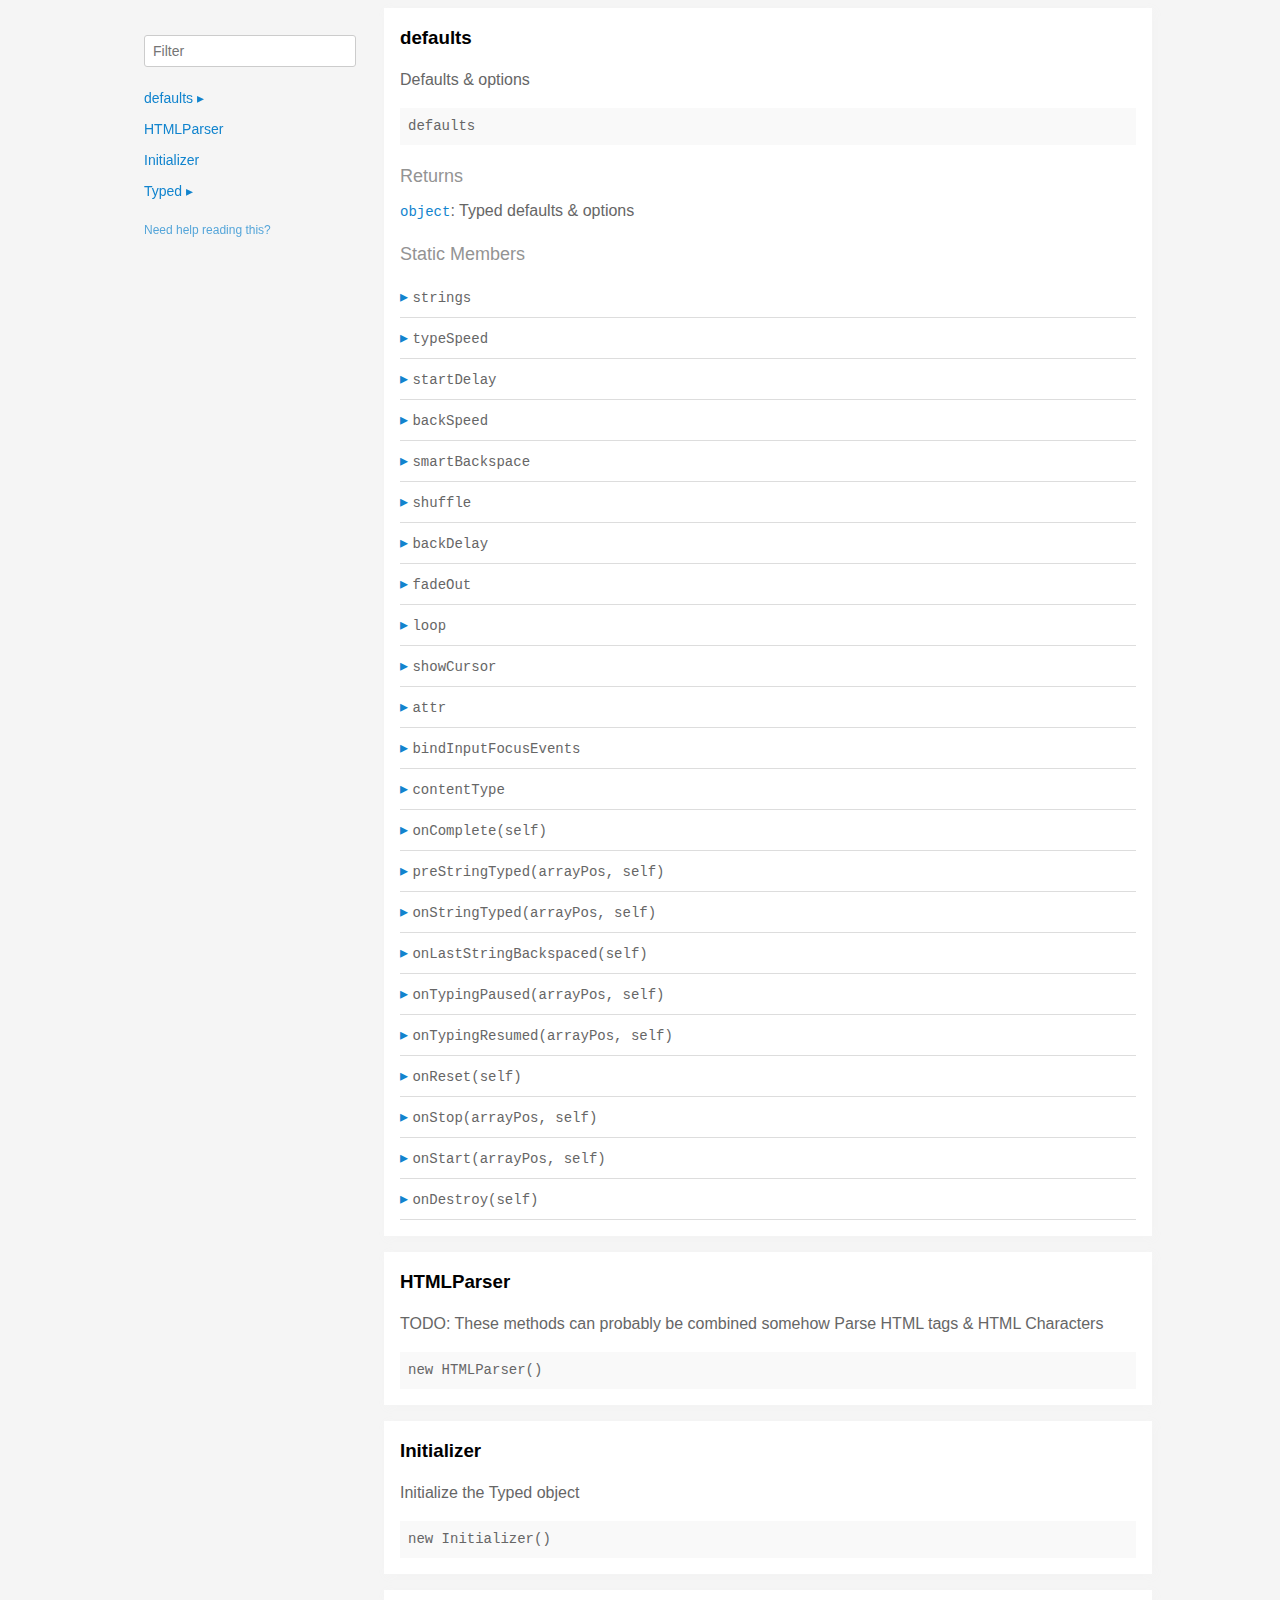
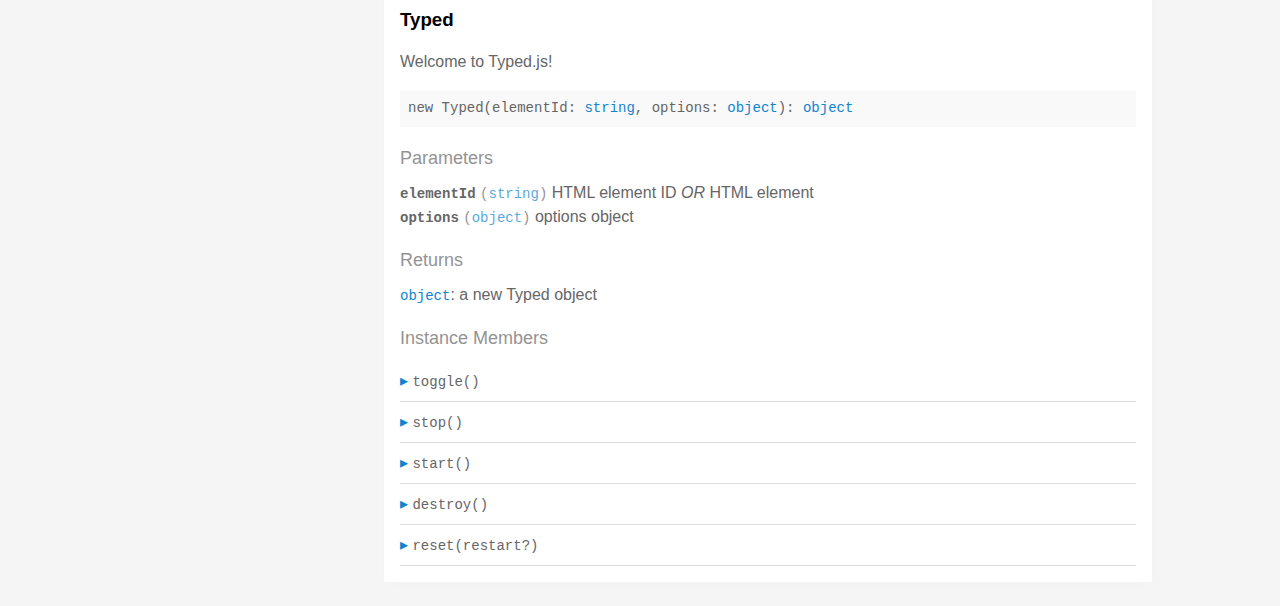
<file: My portfolio site/typed.js-master/docs/index.html>
<!doctype html>
<html>
<head>
  <meta charset='utf-8' />
  <title>  | Documentation</title>
  <meta name='viewport' content='width=device-width,initial-scale=1'>
  <link href='assets/bass.css' type='text/css' rel='stylesheet' />
  <link href='assets/style.css' type='text/css' rel='stylesheet' />
  <link href='assets/github.css' type='text/css' rel='stylesheet' />
</head>
<body class='documentation'>
  <div class='max-width-4 mx-auto'>
    <div class='clearfix md-mxn2'>
      <div class='fixed xs-hide fix-3 overflow-auto max-height-100'>
        <div class='py1 px2'>
          <h3 class='mb0 no-anchor'></h3>
          <div class='mb1'><code></code></div>
          <input
            placeholder='Filter'
            id='filter-input'
            class='col12 block input'
            type='text' />
          <div id='toc'>
            <ul class='list-reset h5 py1-ul'>
              
                
                <li><a
                  href='#defaults'
                  class=" toggle-sibling">
                  defaults
                  <span class='icon'>▸</span>
                </a>
                
                <div class='toggle-target display-none'>
                  
                  <ul class='list-reset py1-ul pl1'>
                    <li class='h5'><span>Static members</span></li>
                    
                      <li><a
                        href='#defaults.strings'
                        class='regular pre-open'>
                        .strings
                      </a></li>
                    
                      <li><a
                        href='#defaults.typeSpeed'
                        class='regular pre-open'>
                        .typeSpeed
                      </a></li>
                    
                      <li><a
                        href='#defaults.startDelay'
                        class='regular pre-open'>
                        .startDelay
                      </a></li>
                    
                      <li><a
                        href='#defaults.backSpeed'
                        class='regular pre-open'>
                        .backSpeed
                      </a></li>
                    
                      <li><a
                        href='#defaults.smartBackspace'
                        class='regular pre-open'>
                        .smartBackspace
                      </a></li>
                    
                      <li><a
                        href='#defaults.shuffle'
                        class='regular pre-open'>
                        .shuffle
                      </a></li>
                    
                      <li><a
                        href='#defaults.backDelay'
                        class='regular pre-open'>
                        .backDelay
                      </a></li>
                    
                      <li><a
                        href='#defaults.fadeOut'
                        class='regular pre-open'>
                        .fadeOut
                      </a></li>
                    
                      <li><a
                        href='#defaults.loop'
                        class='regular pre-open'>
                        .loop
                      </a></li>
                    
                      <li><a
                        href='#defaults.showCursor'
                        class='regular pre-open'>
                        .showCursor
                      </a></li>
                    
                      <li><a
                        href='#defaults.attr'
                        class='regular pre-open'>
                        .attr
                      </a></li>
                    
                      <li><a
                        href='#defaults.bindInputFocusEvents'
                        class='regular pre-open'>
                        .bindInputFocusEvents
                      </a></li>
                    
                      <li><a
                        href='#defaults.contentType'
                        class='regular pre-open'>
                        .contentType
                      </a></li>
                    
                      <li><a
                        href='#defaults.onComplete'
                        class='regular pre-open'>
                        .onComplete
                      </a></li>
                    
                      <li><a
                        href='#defaults.preStringTyped'
                        class='regular pre-open'>
                        .preStringTyped
                      </a></li>
                    
                      <li><a
                        href='#defaults.onStringTyped'
                        class='regular pre-open'>
                        .onStringTyped
                      </a></li>
                    
                      <li><a
                        href='#defaults.onLastStringBackspaced'
                        class='regular pre-open'>
                        .onLastStringBackspaced
                      </a></li>
                    
                      <li><a
                        href='#defaults.onTypingPaused'
                        class='regular pre-open'>
                        .onTypingPaused
                      </a></li>
                    
                      <li><a
                        href='#defaults.onTypingResumed'
                        class='regular pre-open'>
                        .onTypingResumed
                      </a></li>
                    
                      <li><a
                        href='#defaults.onReset'
                        class='regular pre-open'>
                        .onReset
                      </a></li>
                    
                      <li><a
                        href='#defaults.onStop'
                        class='regular pre-open'>
                        .onStop
                      </a></li>
                    
                      <li><a
                        href='#defaults.onStart'
                        class='regular pre-open'>
                        .onStart
                      </a></li>
                    
                      <li><a
                        href='#defaults.onDestroy'
                        class='regular pre-open'>
                        .onDestroy
                      </a></li>
                    
                    </ul>
                  
                  
                  
                </div>
                
                </li>
              
                
                <li><a
                  href='#htmlparser'
                  class="">
                  HTMLParser
                  
                </a>
                
                </li>
              
                
                <li><a
                  href='#initializer'
                  class="">
                  Initializer
                  
                </a>
                
                </li>
              
                
                <li><a
                  href='#typed'
                  class=" toggle-sibling">
                  Typed
                  <span class='icon'>▸</span>
                </a>
                
                <div class='toggle-target display-none'>
                  
                  
                    <ul class='list-reset py1-ul pl1'>
                      <li class='h5'><span>Instance members</span></li>
                      
                      <li><a
                        href='#Typed#toggle'
                        class='regular pre-open'>
                        #toggle
                      </a></li>
                      
                      <li><a
                        href='#Typed#stop'
                        class='regular pre-open'>
                        #stop
                      </a></li>
                      
                      <li><a
                        href='#Typed#start'
                        class='regular pre-open'>
                        #start
                      </a></li>
                      
                      <li><a
                        href='#Typed#destroy'
                        class='regular pre-open'>
                        #destroy
                      </a></li>
                      
                      <li><a
                        href='#Typed#reset'
                        class='regular pre-open'>
                        #reset
                      </a></li>
                      
                    </ul>
                  
                  
                </div>
                
                </li>
              
            </ul>
          </div>
          <div class='mt1 h6 quiet'>
            <a href='http://documentation.js.org/reading-documentation.html'>Need help reading this?</a>
          </div>
        </div>
      </div>
      <div class='fix-margin-3'>
        
          
            <section class='p2 mb2 clearfix bg-white minishadow'>

  
  <div class='clearfix'>
    
    <h3 class='fl m0' id='defaults'>
      defaults
    </h3>
    
    
  </div>
  

  <p>Defaults &#x26; options</p>


  <div class='pre p1 fill-light mt0'>defaults</div>
  
  

  
  
  
  
  

  

  

  
    
      <div class='py1 quiet mt1 prose-big'>Returns</div>
      <code><a href="https://developer.mozilla.org/en-US/docs/Web/JavaScript/Reference/Global_Objects/Object">object</a></code>:
        Typed defaults &#x26; options

      
    
  

  

  

  
    <div class='py1 quiet mt1 prose-big'>Static Members</div>
    <div class="clearfix">
  
    <div class='border-bottom' id='defaults.strings'>
      <div class="clearfix small pointer toggle-sibling">
        <div class="py1 contain">
            <a class='icon pin-right py1 dark-link caret-right'>▸</a>
            <span class='code strong strong truncate'>strings</span>
        </div>
      </div>
      <div class="clearfix display-none toggle-target">
        <section class='p2 mb2 clearfix bg-white minishadow'>

  

  

  <div class='pre p1 fill-light mt0'>strings</div>
  
  

  
  
  
  
  

  

  
    <div class='py1 quiet mt1 prose-big'>Properties</div>
    <div>
      
        <div class='space-bottom0'>
          <span class='code bold'>strings</span> <code class='quiet'>(<a href="https://developer.mozilla.org/en-US/docs/Web/JavaScript/Reference/Global_Objects/Array">array</a>)</code>
          : strings to be typed

          
        </div>
      
        <div class='space-bottom0'>
          <span class='code bold'>stringsElement</span> <code class='quiet'>(<a href="https://developer.mozilla.org/en-US/docs/Web/JavaScript/Reference/Global_Objects/String">string</a>)</code>
          : ID of element containing string children

          
        </div>
      
    </div>
  

  

  

  

  

  

  
</section>

      </div>
    </div>
  
    <div class='border-bottom' id='defaults.typeSpeed'>
      <div class="clearfix small pointer toggle-sibling">
        <div class="py1 contain">
            <a class='icon pin-right py1 dark-link caret-right'>▸</a>
            <span class='code strong strong truncate'>typeSpeed</span>
        </div>
      </div>
      <div class="clearfix display-none toggle-target">
        <section class='p2 mb2 clearfix bg-white minishadow'>

  

  

  <div class='pre p1 fill-light mt0'>typeSpeed</div>
  
  

  
  
  
  
  

  

  
    <div class='py1 quiet mt1 prose-big'>Properties</div>
    <div>
      
        <div class='space-bottom0'>
          <span class='code bold'>typeSpeed</span> <code class='quiet'>(<a href="https://developer.mozilla.org/en-US/docs/Web/JavaScript/Reference/Global_Objects/Number">number</a>)</code>
          : type speed in milliseconds

          
        </div>
      
    </div>
  

  

  

  

  

  

  
</section>

      </div>
    </div>
  
    <div class='border-bottom' id='defaults.startDelay'>
      <div class="clearfix small pointer toggle-sibling">
        <div class="py1 contain">
            <a class='icon pin-right py1 dark-link caret-right'>▸</a>
            <span class='code strong strong truncate'>startDelay</span>
        </div>
      </div>
      <div class="clearfix display-none toggle-target">
        <section class='p2 mb2 clearfix bg-white minishadow'>

  

  

  <div class='pre p1 fill-light mt0'>startDelay</div>
  
  

  
  
  
  
  

  

  
    <div class='py1 quiet mt1 prose-big'>Properties</div>
    <div>
      
        <div class='space-bottom0'>
          <span class='code bold'>startDelay</span> <code class='quiet'>(<a href="https://developer.mozilla.org/en-US/docs/Web/JavaScript/Reference/Global_Objects/Number">number</a>)</code>
          : time before typing starts in milliseconds

          
        </div>
      
    </div>
  

  

  

  

  

  

  
</section>

      </div>
    </div>
  
    <div class='border-bottom' id='defaults.backSpeed'>
      <div class="clearfix small pointer toggle-sibling">
        <div class="py1 contain">
            <a class='icon pin-right py1 dark-link caret-right'>▸</a>
            <span class='code strong strong truncate'>backSpeed</span>
        </div>
      </div>
      <div class="clearfix display-none toggle-target">
        <section class='p2 mb2 clearfix bg-white minishadow'>

  

  

  <div class='pre p1 fill-light mt0'>backSpeed</div>
  
  

  
  
  
  
  

  

  
    <div class='py1 quiet mt1 prose-big'>Properties</div>
    <div>
      
        <div class='space-bottom0'>
          <span class='code bold'>backSpeed</span> <code class='quiet'>(<a href="https://developer.mozilla.org/en-US/docs/Web/JavaScript/Reference/Global_Objects/Number">number</a>)</code>
          : backspacing speed in milliseconds

          
        </div>
      
    </div>
  

  

  

  

  

  

  
</section>

      </div>
    </div>
  
    <div class='border-bottom' id='defaults.smartBackspace'>
      <div class="clearfix small pointer toggle-sibling">
        <div class="py1 contain">
            <a class='icon pin-right py1 dark-link caret-right'>▸</a>
            <span class='code strong strong truncate'>smartBackspace</span>
        </div>
      </div>
      <div class="clearfix display-none toggle-target">
        <section class='p2 mb2 clearfix bg-white minishadow'>

  

  

  <div class='pre p1 fill-light mt0'>smartBackspace</div>
  
  

  
  
  
  
  

  

  
    <div class='py1 quiet mt1 prose-big'>Properties</div>
    <div>
      
        <div class='space-bottom0'>
          <span class='code bold'>smartBackspace</span> <code class='quiet'>(<a href="https://developer.mozilla.org/en-US/docs/Web/JavaScript/Reference/Global_Objects/Boolean">boolean</a>)</code>
          : only backspace what doesn't match the previous string

          
        </div>
      
    </div>
  

  

  

  

  

  

  
</section>

      </div>
    </div>
  
    <div class='border-bottom' id='defaults.shuffle'>
      <div class="clearfix small pointer toggle-sibling">
        <div class="py1 contain">
            <a class='icon pin-right py1 dark-link caret-right'>▸</a>
            <span class='code strong strong truncate'>shuffle</span>
        </div>
      </div>
      <div class="clearfix display-none toggle-target">
        <section class='p2 mb2 clearfix bg-white minishadow'>

  

  

  <div class='pre p1 fill-light mt0'>shuffle</div>
  
  

  
  
  
  
  

  

  
    <div class='py1 quiet mt1 prose-big'>Properties</div>
    <div>
      
        <div class='space-bottom0'>
          <span class='code bold'>shuffle</span> <code class='quiet'>(<a href="https://developer.mozilla.org/en-US/docs/Web/JavaScript/Reference/Global_Objects/Boolean">boolean</a>)</code>
          : shuffle the strings

          
        </div>
      
    </div>
  

  

  

  

  

  

  
</section>

      </div>
    </div>
  
    <div class='border-bottom' id='defaults.backDelay'>
      <div class="clearfix small pointer toggle-sibling">
        <div class="py1 contain">
            <a class='icon pin-right py1 dark-link caret-right'>▸</a>
            <span class='code strong strong truncate'>backDelay</span>
        </div>
      </div>
      <div class="clearfix display-none toggle-target">
        <section class='p2 mb2 clearfix bg-white minishadow'>

  

  

  <div class='pre p1 fill-light mt0'>backDelay</div>
  
  

  
  
  
  
  

  

  
    <div class='py1 quiet mt1 prose-big'>Properties</div>
    <div>
      
        <div class='space-bottom0'>
          <span class='code bold'>backDelay</span> <code class='quiet'>(<a href="https://developer.mozilla.org/en-US/docs/Web/JavaScript/Reference/Global_Objects/Number">number</a>)</code>
          : time before backspacing in milliseconds

          
        </div>
      
    </div>
  

  

  

  

  

  

  
</section>

      </div>
    </div>
  
    <div class='border-bottom' id='defaults.fadeOut'>
      <div class="clearfix small pointer toggle-sibling">
        <div class="py1 contain">
            <a class='icon pin-right py1 dark-link caret-right'>▸</a>
            <span class='code strong strong truncate'>fadeOut</span>
        </div>
      </div>
      <div class="clearfix display-none toggle-target">
        <section class='p2 mb2 clearfix bg-white minishadow'>

  

  

  <div class='pre p1 fill-light mt0'>fadeOut</div>
  
  

  
  
  
  
  

  

  
    <div class='py1 quiet mt1 prose-big'>Properties</div>
    <div>
      
        <div class='space-bottom0'>
          <span class='code bold'>fadeOut</span> <code class='quiet'>(<a href="https://developer.mozilla.org/en-US/docs/Web/JavaScript/Reference/Global_Objects/Boolean">boolean</a>)</code>
          : Fade out instead of backspace

          
        </div>
      
        <div class='space-bottom0'>
          <span class='code bold'>fadeOutClass</span> <code class='quiet'>(<a href="https://developer.mozilla.org/en-US/docs/Web/JavaScript/Reference/Global_Objects/String">string</a>)</code>
          : css class for fade animation

          
        </div>
      
        <div class='space-bottom0'>
          <span class='code bold'>fadeOutDelay</span> <code class='quiet'>(<a href="https://developer.mozilla.org/en-US/docs/Web/JavaScript/Reference/Global_Objects/Boolean">boolean</a>)</code>
          : Fade out delay in milliseconds

          
        </div>
      
    </div>
  

  

  

  

  

  

  
</section>

      </div>
    </div>
  
    <div class='border-bottom' id='defaults.loop'>
      <div class="clearfix small pointer toggle-sibling">
        <div class="py1 contain">
            <a class='icon pin-right py1 dark-link caret-right'>▸</a>
            <span class='code strong strong truncate'>loop</span>
        </div>
      </div>
      <div class="clearfix display-none toggle-target">
        <section class='p2 mb2 clearfix bg-white minishadow'>

  

  

  <div class='pre p1 fill-light mt0'>loop</div>
  
  

  
  
  
  
  

  

  
    <div class='py1 quiet mt1 prose-big'>Properties</div>
    <div>
      
        <div class='space-bottom0'>
          <span class='code bold'>loop</span> <code class='quiet'>(<a href="https://developer.mozilla.org/en-US/docs/Web/JavaScript/Reference/Global_Objects/Boolean">boolean</a>)</code>
          : loop strings

          
        </div>
      
        <div class='space-bottom0'>
          <span class='code bold'>loopCount</span> <code class='quiet'>(<a href="https://developer.mozilla.org/en-US/docs/Web/JavaScript/Reference/Global_Objects/Number">number</a>)</code>
          : amount of loops

          
        </div>
      
    </div>
  

  

  

  

  

  

  
</section>

      </div>
    </div>
  
    <div class='border-bottom' id='defaults.showCursor'>
      <div class="clearfix small pointer toggle-sibling">
        <div class="py1 contain">
            <a class='icon pin-right py1 dark-link caret-right'>▸</a>
            <span class='code strong strong truncate'>showCursor</span>
        </div>
      </div>
      <div class="clearfix display-none toggle-target">
        <section class='p2 mb2 clearfix bg-white minishadow'>

  

  

  <div class='pre p1 fill-light mt0'>showCursor</div>
  
  

  
  
  
  
  

  

  
    <div class='py1 quiet mt1 prose-big'>Properties</div>
    <div>
      
        <div class='space-bottom0'>
          <span class='code bold'>showCursor</span> <code class='quiet'>(<a href="https://developer.mozilla.org/en-US/docs/Web/JavaScript/Reference/Global_Objects/Boolean">boolean</a>)</code>
          : show cursor

          
        </div>
      
        <div class='space-bottom0'>
          <span class='code bold'>cursorChar</span> <code class='quiet'>(<a href="https://developer.mozilla.org/en-US/docs/Web/JavaScript/Reference/Global_Objects/String">string</a>)</code>
          : character for cursor

          
        </div>
      
        <div class='space-bottom0'>
          <span class='code bold'>autoInsertCss</span> <code class='quiet'>(<a href="https://developer.mozilla.org/en-US/docs/Web/JavaScript/Reference/Global_Objects/Boolean">boolean</a>)</code>
          : insert CSS for cursor and fadeOut into HTML 
<head>

          
        </div>
      
    </div>
  

  

  

  

  

  

  
</section>

      </div>
    </div>
  
    <div class='border-bottom' id='defaults.attr'>
      <div class="clearfix small pointer toggle-sibling">
        <div class="py1 contain">
            <a class='icon pin-right py1 dark-link caret-right'>▸</a>
            <span class='code strong strong truncate'>attr</span>
        </div>
      </div>
      <div class="clearfix display-none toggle-target">
        <section class='p2 mb2 clearfix bg-white minishadow'>

  

  

  <div class='pre p1 fill-light mt0'>attr</div>
  
  

  
  
  
  
  

  

  
    <div class='py1 quiet mt1 prose-big'>Properties</div>
    <div>
      
        <div class='space-bottom0'>
          <span class='code bold'>attr</span> <code class='quiet'>(<a href="https://developer.mozilla.org/en-US/docs/Web/JavaScript/Reference/Global_Objects/String">string</a>)</code>
          : attribute for typing
Ex: input placeholder, value, or just HTML text

          
        </div>
      
    </div>
  

  

  

  

  

  

  
</section>

      </div>
    </div>
  
    <div class='border-bottom' id='defaults.bindInputFocusEvents'>
      <div class="clearfix small pointer toggle-sibling">
        <div class="py1 contain">
            <a class='icon pin-right py1 dark-link caret-right'>▸</a>
            <span class='code strong strong truncate'>bindInputFocusEvents</span>
        </div>
      </div>
      <div class="clearfix display-none toggle-target">
        <section class='p2 mb2 clearfix bg-white minishadow'>

  

  

  <div class='pre p1 fill-light mt0'>bindInputFocusEvents</div>
  
  

  
  
  
  
  

  

  
    <div class='py1 quiet mt1 prose-big'>Properties</div>
    <div>
      
        <div class='space-bottom0'>
          <span class='code bold'>bindInputFocusEvents</span> <code class='quiet'>(<a href="https://developer.mozilla.org/en-US/docs/Web/JavaScript/Reference/Global_Objects/Boolean">boolean</a>)</code>
          : bind to focus and blur if el is text input

          
        </div>
      
    </div>
  

  

  

  

  

  

  
</section>

      </div>
    </div>
  
    <div class='border-bottom' id='defaults.contentType'>
      <div class="clearfix small pointer toggle-sibling">
        <div class="py1 contain">
            <a class='icon pin-right py1 dark-link caret-right'>▸</a>
            <span class='code strong strong truncate'>contentType</span>
        </div>
      </div>
      <div class="clearfix display-none toggle-target">
        <section class='p2 mb2 clearfix bg-white minishadow'>

  

  

  <div class='pre p1 fill-light mt0'>contentType</div>
  
  

  
  
  
  
  

  

  
    <div class='py1 quiet mt1 prose-big'>Properties</div>
    <div>
      
        <div class='space-bottom0'>
          <span class='code bold'>contentType</span> <code class='quiet'>(<a href="https://developer.mozilla.org/en-US/docs/Web/JavaScript/Reference/Global_Objects/String">string</a>)</code>
          : 'html' or 'null' for plaintext

          
        </div>
      
    </div>
  

  

  

  

  

  

  
</section>

      </div>
    </div>
  
    <div class='border-bottom' id='defaults.onComplete'>
      <div class="clearfix small pointer toggle-sibling">
        <div class="py1 contain">
            <a class='icon pin-right py1 dark-link caret-right'>▸</a>
            <span class='code strong strong truncate'>onComplete(self)</span>
        </div>
      </div>
      <div class="clearfix display-none toggle-target">
        <section class='p2 mb2 clearfix bg-white minishadow'>

  

  <p>All typing is complete</p>


  <div class='pre p1 fill-light mt0'>onComplete(self: <a href="#typed">Typed</a>)</div>
  
  

  
  
  
  
  

  
    <div class='py1 quiet mt1 prose-big'>Parameters</div>
    <div class='prose'>
      
        <div class='space-bottom0'>
          <div>
            <span class='code bold'>self</span> <code class='quiet'>(<a href="#typed">Typed</a>)</code>
	    
          </div>
          
        </div>
      
    </div>
  

  

  

  

  

  

  

  
</section>

      </div>
    </div>
  
    <div class='border-bottom' id='defaults.preStringTyped'>
      <div class="clearfix small pointer toggle-sibling">
        <div class="py1 contain">
            <a class='icon pin-right py1 dark-link caret-right'>▸</a>
            <span class='code strong strong truncate'>preStringTyped(arrayPos, self)</span>
        </div>
      </div>
      <div class="clearfix display-none toggle-target">
        <section class='p2 mb2 clearfix bg-white minishadow'>

  

  <p>Before each string is typed</p>


  <div class='pre p1 fill-light mt0'>preStringTyped(arrayPos: <a href="https://developer.mozilla.org/en-US/docs/Web/JavaScript/Reference/Global_Objects/Number">number</a>, self: <a href="#typed">Typed</a>)</div>
  
  

  
  
  
  
  

  
    <div class='py1 quiet mt1 prose-big'>Parameters</div>
    <div class='prose'>
      
        <div class='space-bottom0'>
          <div>
            <span class='code bold'>arrayPos</span> <code class='quiet'>(<a href="https://developer.mozilla.org/en-US/docs/Web/JavaScript/Reference/Global_Objects/Number">number</a>)</code>
	    
          </div>
          
        </div>
      
        <div class='space-bottom0'>
          <div>
            <span class='code bold'>self</span> <code class='quiet'>(<a href="#typed">Typed</a>)</code>
	    
          </div>
          
        </div>
      
    </div>
  

  

  

  

  

  

  

  
</section>

      </div>
    </div>
  
    <div class='border-bottom' id='defaults.onStringTyped'>
      <div class="clearfix small pointer toggle-sibling">
        <div class="py1 contain">
            <a class='icon pin-right py1 dark-link caret-right'>▸</a>
            <span class='code strong strong truncate'>onStringTyped(arrayPos, self)</span>
        </div>
      </div>
      <div class="clearfix display-none toggle-target">
        <section class='p2 mb2 clearfix bg-white minishadow'>

  

  <p>After each string is typed</p>


  <div class='pre p1 fill-light mt0'>onStringTyped(arrayPos: <a href="https://developer.mozilla.org/en-US/docs/Web/JavaScript/Reference/Global_Objects/Number">number</a>, self: <a href="#typed">Typed</a>)</div>
  
  

  
  
  
  
  

  
    <div class='py1 quiet mt1 prose-big'>Parameters</div>
    <div class='prose'>
      
        <div class='space-bottom0'>
          <div>
            <span class='code bold'>arrayPos</span> <code class='quiet'>(<a href="https://developer.mozilla.org/en-US/docs/Web/JavaScript/Reference/Global_Objects/Number">number</a>)</code>
	    
          </div>
          
        </div>
      
        <div class='space-bottom0'>
          <div>
            <span class='code bold'>self</span> <code class='quiet'>(<a href="#typed">Typed</a>)</code>
	    
          </div>
          
        </div>
      
    </div>
  

  

  

  

  

  

  

  
</section>

      </div>
    </div>
  
    <div class='border-bottom' id='defaults.onLastStringBackspaced'>
      <div class="clearfix small pointer toggle-sibling">
        <div class="py1 contain">
            <a class='icon pin-right py1 dark-link caret-right'>▸</a>
            <span class='code strong strong truncate'>onLastStringBackspaced(self)</span>
        </div>
      </div>
      <div class="clearfix display-none toggle-target">
        <section class='p2 mb2 clearfix bg-white minishadow'>

  

  <p>During looping, after last string is typed</p>


  <div class='pre p1 fill-light mt0'>onLastStringBackspaced(self: <a href="#typed">Typed</a>)</div>
  
  

  
  
  
  
  

  
    <div class='py1 quiet mt1 prose-big'>Parameters</div>
    <div class='prose'>
      
        <div class='space-bottom0'>
          <div>
            <span class='code bold'>self</span> <code class='quiet'>(<a href="#typed">Typed</a>)</code>
	    
          </div>
          
        </div>
      
    </div>
  

  

  

  

  

  

  

  
</section>

      </div>
    </div>
  
    <div class='border-bottom' id='defaults.onTypingPaused'>
      <div class="clearfix small pointer toggle-sibling">
        <div class="py1 contain">
            <a class='icon pin-right py1 dark-link caret-right'>▸</a>
            <span class='code strong strong truncate'>onTypingPaused(arrayPos, self)</span>
        </div>
      </div>
      <div class="clearfix display-none toggle-target">
        <section class='p2 mb2 clearfix bg-white minishadow'>

  

  <p>Typing has been stopped</p>


  <div class='pre p1 fill-light mt0'>onTypingPaused(arrayPos: <a href="https://developer.mozilla.org/en-US/docs/Web/JavaScript/Reference/Global_Objects/Number">number</a>, self: <a href="#typed">Typed</a>)</div>
  
  

  
  
  
  
  

  
    <div class='py1 quiet mt1 prose-big'>Parameters</div>
    <div class='prose'>
      
        <div class='space-bottom0'>
          <div>
            <span class='code bold'>arrayPos</span> <code class='quiet'>(<a href="https://developer.mozilla.org/en-US/docs/Web/JavaScript/Reference/Global_Objects/Number">number</a>)</code>
	    
          </div>
          
        </div>
      
        <div class='space-bottom0'>
          <div>
            <span class='code bold'>self</span> <code class='quiet'>(<a href="#typed">Typed</a>)</code>
	    
          </div>
          
        </div>
      
    </div>
  

  

  

  

  

  

  

  
</section>

      </div>
    </div>
  
    <div class='border-bottom' id='defaults.onTypingResumed'>
      <div class="clearfix small pointer toggle-sibling">
        <div class="py1 contain">
            <a class='icon pin-right py1 dark-link caret-right'>▸</a>
            <span class='code strong strong truncate'>onTypingResumed(arrayPos, self)</span>
        </div>
      </div>
      <div class="clearfix display-none toggle-target">
        <section class='p2 mb2 clearfix bg-white minishadow'>

  

  <p>Typing has been started after being stopped</p>


  <div class='pre p1 fill-light mt0'>onTypingResumed(arrayPos: <a href="https://developer.mozilla.org/en-US/docs/Web/JavaScript/Reference/Global_Objects/Number">number</a>, self: <a href="#typed">Typed</a>)</div>
  
  

  
  
  
  
  

  
    <div class='py1 quiet mt1 prose-big'>Parameters</div>
    <div class='prose'>
      
        <div class='space-bottom0'>
          <div>
            <span class='code bold'>arrayPos</span> <code class='quiet'>(<a href="https://developer.mozilla.org/en-US/docs/Web/JavaScript/Reference/Global_Objects/Number">number</a>)</code>
	    
          </div>
          
        </div>
      
        <div class='space-bottom0'>
          <div>
            <span class='code bold'>self</span> <code class='quiet'>(<a href="#typed">Typed</a>)</code>
	    
          </div>
          
        </div>
      
    </div>
  

  

  

  

  

  

  

  
</section>

      </div>
    </div>
  
    <div class='border-bottom' id='defaults.onReset'>
      <div class="clearfix small pointer toggle-sibling">
        <div class="py1 contain">
            <a class='icon pin-right py1 dark-link caret-right'>▸</a>
            <span class='code strong strong truncate'>onReset(self)</span>
        </div>
      </div>
      <div class="clearfix display-none toggle-target">
        <section class='p2 mb2 clearfix bg-white minishadow'>

  

  <p>After reset</p>


  <div class='pre p1 fill-light mt0'>onReset(self: <a href="#typed">Typed</a>)</div>
  
  

  
  
  
  
  

  
    <div class='py1 quiet mt1 prose-big'>Parameters</div>
    <div class='prose'>
      
        <div class='space-bottom0'>
          <div>
            <span class='code bold'>self</span> <code class='quiet'>(<a href="#typed">Typed</a>)</code>
	    
          </div>
          
        </div>
      
    </div>
  

  

  

  

  

  

  

  
</section>

      </div>
    </div>
  
    <div class='border-bottom' id='defaults.onStop'>
      <div class="clearfix small pointer toggle-sibling">
        <div class="py1 contain">
            <a class='icon pin-right py1 dark-link caret-right'>▸</a>
            <span class='code strong strong truncate'>onStop(arrayPos, self)</span>
        </div>
      </div>
      <div class="clearfix display-none toggle-target">
        <section class='p2 mb2 clearfix bg-white minishadow'>

  

  <p>After stop</p>


  <div class='pre p1 fill-light mt0'>onStop(arrayPos: <a href="https://developer.mozilla.org/en-US/docs/Web/JavaScript/Reference/Global_Objects/Number">number</a>, self: <a href="#typed">Typed</a>)</div>
  
  

  
  
  
  
  

  
    <div class='py1 quiet mt1 prose-big'>Parameters</div>
    <div class='prose'>
      
        <div class='space-bottom0'>
          <div>
            <span class='code bold'>arrayPos</span> <code class='quiet'>(<a href="https://developer.mozilla.org/en-US/docs/Web/JavaScript/Reference/Global_Objects/Number">number</a>)</code>
	    
          </div>
          
        </div>
      
        <div class='space-bottom0'>
          <div>
            <span class='code bold'>self</span> <code class='quiet'>(<a href="#typed">Typed</a>)</code>
	    
          </div>
          
        </div>
      
    </div>
  

  

  

  

  

  

  

  
</section>

      </div>
    </div>
  
    <div class='border-bottom' id='defaults.onStart'>
      <div class="clearfix small pointer toggle-sibling">
        <div class="py1 contain">
            <a class='icon pin-right py1 dark-link caret-right'>▸</a>
            <span class='code strong strong truncate'>onStart(arrayPos, self)</span>
        </div>
      </div>
      <div class="clearfix display-none toggle-target">
        <section class='p2 mb2 clearfix bg-white minishadow'>

  

  <p>After start</p>


  <div class='pre p1 fill-light mt0'>onStart(arrayPos: <a href="https://developer.mozilla.org/en-US/docs/Web/JavaScript/Reference/Global_Objects/Number">number</a>, self: <a href="#typed">Typed</a>)</div>
  
  

  
  
  
  
  

  
    <div class='py1 quiet mt1 prose-big'>Parameters</div>
    <div class='prose'>
      
        <div class='space-bottom0'>
          <div>
            <span class='code bold'>arrayPos</span> <code class='quiet'>(<a href="https://developer.mozilla.org/en-US/docs/Web/JavaScript/Reference/Global_Objects/Number">number</a>)</code>
	    
          </div>
          
        </div>
      
        <div class='space-bottom0'>
          <div>
            <span class='code bold'>self</span> <code class='quiet'>(<a href="#typed">Typed</a>)</code>
	    
          </div>
          
        </div>
      
    </div>
  

  

  

  

  

  

  

  
</section>

      </div>
    </div>
  
    <div class='border-bottom' id='defaults.onDestroy'>
      <div class="clearfix small pointer toggle-sibling">
        <div class="py1 contain">
            <a class='icon pin-right py1 dark-link caret-right'>▸</a>
            <span class='code strong strong truncate'>onDestroy(self)</span>
        </div>
      </div>
      <div class="clearfix display-none toggle-target">
        <section class='p2 mb2 clearfix bg-white minishadow'>

  

  <p>After destroy</p>


  <div class='pre p1 fill-light mt0'>onDestroy(self: <a href="#typed">Typed</a>)</div>
  
  

  
  
  
  
  

  
    <div class='py1 quiet mt1 prose-big'>Parameters</div>
    <div class='prose'>
      
        <div class='space-bottom0'>
          <div>
            <span class='code bold'>self</span> <code class='quiet'>(<a href="#typed">Typed</a>)</code>
	    
          </div>
          
        </div>
      
    </div>
  

  

  

  

  

  

  

  
</section>

      </div>
    </div>
  
</div>

  

  

  
</section>

          
        
          
            <section class='p2 mb2 clearfix bg-white minishadow'>

  
  <div class='clearfix'>
    
    <h3 class='fl m0' id='htmlparser'>
      HTMLParser
    </h3>
    
    
  </div>
  

  <p>TODO: These methods can probably be combined somehow
Parse HTML tags &#x26; HTML Characters</p>


  <div class='pre p1 fill-light mt0'>new HTMLParser()</div>
  
  

  
  
  
  
  

  

  

  

  

  

  

  

  
</section>

          
        
          
            <section class='p2 mb2 clearfix bg-white minishadow'>

  
  <div class='clearfix'>
    
    <h3 class='fl m0' id='initializer'>
      Initializer
    </h3>
    
    
  </div>
  

  <p>Initialize the Typed object</p>


  <div class='pre p1 fill-light mt0'>new Initializer()</div>
  
  

  
  
  
  
  

  

  

  

  

  

  

  

  
</section>

          
        
          
            <section class='p2 mb2 clearfix bg-white minishadow'>

  
  <div class='clearfix'>
    
    <h3 class='fl m0' id='typed'>
      Typed
    </h3>
    
    
  </div>
  

  <p>Welcome to Typed.js!</p>


  <div class='pre p1 fill-light mt0'>new Typed(elementId: <a href="https://developer.mozilla.org/en-US/docs/Web/JavaScript/Reference/Global_Objects/String">string</a>, options: <a href="https://developer.mozilla.org/en-US/docs/Web/JavaScript/Reference/Global_Objects/Object">object</a>): <a href="https://developer.mozilla.org/en-US/docs/Web/JavaScript/Reference/Global_Objects/Object">object</a></div>
  
  

  
  
  
  
  

  
    <div class='py1 quiet mt1 prose-big'>Parameters</div>
    <div class='prose'>
      
        <div class='space-bottom0'>
          <div>
            <span class='code bold'>elementId</span> <code class='quiet'>(<a href="https://developer.mozilla.org/en-US/docs/Web/JavaScript/Reference/Global_Objects/String">string</a>)</code>
	    HTML element ID 
<em>OR</em>
 HTML element

          </div>
          
        </div>
      
        <div class='space-bottom0'>
          <div>
            <span class='code bold'>options</span> <code class='quiet'>(<a href="https://developer.mozilla.org/en-US/docs/Web/JavaScript/Reference/Global_Objects/Object">object</a>)</code>
	    options object

          </div>
          
        </div>
      
    </div>
  

  

  
    
      <div class='py1 quiet mt1 prose-big'>Returns</div>
      <code><a href="https://developer.mozilla.org/en-US/docs/Web/JavaScript/Reference/Global_Objects/Object">object</a></code>:
        a new Typed object

      
    
  

  

  

  

  
    <div class='py1 quiet mt1 prose-big'>Instance Members</div>
    <div class="clearfix">
  
    <div class='border-bottom' id='Typed#toggle'>
      <div class="clearfix small pointer toggle-sibling">
        <div class="py1 contain">
            <a class='icon pin-right py1 dark-link caret-right'>▸</a>
            <span class='code strong strong truncate'>toggle()</span>
        </div>
      </div>
      <div class="clearfix display-none toggle-target">
        <section class='p2 mb2 clearfix bg-white minishadow'>

  

  <p>Toggle start() and stop() of the Typed instance</p>


  <div class='pre p1 fill-light mt0'>toggle()</div>
  
  

  
  
  
  
  

  

  

  

  

  

  

  

  
</section>

      </div>
    </div>
  
    <div class='border-bottom' id='Typed#stop'>
      <div class="clearfix small pointer toggle-sibling">
        <div class="py1 contain">
            <a class='icon pin-right py1 dark-link caret-right'>▸</a>
            <span class='code strong strong truncate'>stop()</span>
        </div>
      </div>
      <div class="clearfix display-none toggle-target">
        <section class='p2 mb2 clearfix bg-white minishadow'>

  

  <p>Stop typing / backspacing and enable cursor blinking</p>


  <div class='pre p1 fill-light mt0'>stop()</div>
  
  

  
  
  
  
  

  

  

  

  

  

  

  

  
</section>

      </div>
    </div>
  
    <div class='border-bottom' id='Typed#start'>
      <div class="clearfix small pointer toggle-sibling">
        <div class="py1 contain">
            <a class='icon pin-right py1 dark-link caret-right'>▸</a>
            <span class='code strong strong truncate'>start()</span>
        </div>
      </div>
      <div class="clearfix display-none toggle-target">
        <section class='p2 mb2 clearfix bg-white minishadow'>

  

  <p>Start typing / backspacing after being stopped</p>


  <div class='pre p1 fill-light mt0'>start()</div>
  
  

  
  
  
  
  

  

  

  

  

  

  

  

  
</section>

      </div>
    </div>
  
    <div class='border-bottom' id='Typed#destroy'>
      <div class="clearfix small pointer toggle-sibling">
        <div class="py1 contain">
            <a class='icon pin-right py1 dark-link caret-right'>▸</a>
            <span class='code strong strong truncate'>destroy()</span>
        </div>
      </div>
      <div class="clearfix display-none toggle-target">
        <section class='p2 mb2 clearfix bg-white minishadow'>

  

  <p>Destroy this instance of Typed</p>


  <div class='pre p1 fill-light mt0'>destroy()</div>
  
  

  
  
  
  
  

  

  

  

  

  

  

  

  
</section>

      </div>
    </div>
  
    <div class='border-bottom' id='Typed#reset'>
      <div class="clearfix small pointer toggle-sibling">
        <div class="py1 contain">
            <a class='icon pin-right py1 dark-link caret-right'>▸</a>
            <span class='code strong strong truncate'>reset(restart?)</span>
        </div>
      </div>
      <div class="clearfix display-none toggle-target">
        <section class='p2 mb2 clearfix bg-white minishadow'>

  

  <p>Reset Typed and optionally restarts</p>


  <div class='pre p1 fill-light mt0'>reset(restart: <a href="https://developer.mozilla.org/en-US/docs/Web/JavaScript/Reference/Global_Objects/Boolean">boolean</a>?= nser)</div>
  
  

  
  
  
  
  

  
    <div class='py1 quiet mt1 prose-big'>Parameters</div>
    <div class='prose'>
      
        <div class='space-bottom0'>
          <div>
            <span class='code bold'>restart</span> <code class='quiet'>(<a href="https://developer.mozilla.org/en-US/docs/Web/JavaScript/Reference/Global_Objects/Boolean">boolean</a>?= nser)</code>
	    
          </div>
          
        </div>
      
    </div>
  

  

  

  

  

  

  

  
</section>

      </div>
    </div>
  
</div>

  

  
</section>

          
        
      </div>
    </div>
  </div>
  <script src='assets/anchor.js'></script>
  <script src='assets/site.js'></script>
</body>
</html>
</file>
<file: My portfolio site/typed.js-master/docs/assets/bass.css>
/*! Basscss | http://basscss.com | MIT License */

.h1{ font-size: 2rem }
.h2{ font-size: 1.5rem }
.h3{ font-size: 1.25rem }
.h4{ font-size: 1rem }
.h5{ font-size: .875rem }
.h6{ font-size: .75rem }

.font-family-inherit{ font-family:inherit }
.font-size-inherit{ font-size:inherit }
.text-decoration-none{ text-decoration:none }

.bold{ font-weight: bold; font-weight: bold }
.regular{ font-weight:normal }
.italic{ font-style:italic }
.caps{ text-transform:uppercase; letter-spacing: .2em; }

.left-align{ text-align:left }
.center{ text-align:center }
.right-align{ text-align:right }
.justify{ text-align:justify }

.nowrap{ white-space:nowrap }
.break-word{ word-wrap:break-word }

.line-height-1{ line-height: 1 }
.line-height-2{ line-height: 1.125 }
.line-height-3{ line-height: 1.25 }
.line-height-4{ line-height: 1.5 }

.list-style-none{ list-style:none }
.underline{ text-decoration:underline }

.truncate{
  max-width:100%;
  overflow:hidden;
  text-overflow:ellipsis;
  white-space:nowrap;
}

.list-reset{
  list-style:none;
  padding-left:0;
}

.inline{ display:inline }
.block{ display:block }
.inline-block{ display:inline-block }
.table{ display:table }
.table-cell{ display:table-cell }

.overflow-hidden{ overflow:hidden }
.overflow-scroll{ overflow:scroll }
.overflow-auto{ overflow:auto }

.clearfix:before,
.clearfix:after{
  content:" ";
  display:table
}
.clearfix:after{ clear:both }

.left{ float:left }
.right{ float:right }

.fit{ max-width:100% }

.max-width-1{ max-width: 24rem }
.max-width-2{ max-width: 32rem }
.max-width-3{ max-width: 48rem }
.max-width-4{ max-width: 64rem }

.border-box{ box-sizing:border-box }

.align-baseline{ vertical-align:baseline }
.align-top{ vertical-align:top }
.align-middle{ vertical-align:middle }
.align-bottom{ vertical-align:bottom }

.m0{ margin:0 }
.mt0{ margin-top:0 }
.mr0{ margin-right:0 }
.mb0{ margin-bottom:0 }
.ml0{ margin-left:0 }
.mx0{ margin-left:0; margin-right:0 }
.my0{ margin-top:0; margin-bottom:0 }

.m1{ margin: .5rem }
.mt1{ margin-top: .5rem }
.mr1{ margin-right: .5rem }
.mb1{ margin-bottom: .5rem }
.ml1{ margin-left: .5rem }
.mx1{ margin-left: .5rem; margin-right: .5rem }
.my1{ margin-top: .5rem; margin-bottom: .5rem }

.m2{ margin: 1rem }
.mt2{ margin-top: 1rem }
.mr2{ margin-right: 1rem }
.mb2{ margin-bottom: 1rem }
.ml2{ margin-left: 1rem }
.mx2{ margin-left: 1rem; margin-right: 1rem }
.my2{ margin-top: 1rem; margin-bottom: 1rem }

.m3{ margin: 2rem }
.mt3{ margin-top: 2rem }
.mr3{ margin-right: 2rem }
.mb3{ margin-bottom: 2rem }
.ml3{ margin-left: 2rem }
.mx3{ margin-left: 2rem; margin-right: 2rem }
.my3{ margin-top: 2rem; margin-bottom: 2rem }

.m4{ margin: 4rem }
.mt4{ margin-top: 4rem }
.mr4{ margin-right: 4rem }
.mb4{ margin-bottom: 4rem }
.ml4{ margin-left: 4rem }
.mx4{ margin-left: 4rem; margin-right: 4rem }
.my4{ margin-top: 4rem; margin-bottom: 4rem }

.mxn1{ margin-left: -.5rem; margin-right: -.5rem; }
.mxn2{ margin-left: -1rem; margin-right: -1rem; }
.mxn3{ margin-left: -2rem; margin-right: -2rem; }
.mxn4{ margin-left: -4rem; margin-right: -4rem; }

.ml-auto{ margin-left:auto }
.mr-auto{ margin-right:auto }
.mx-auto{ margin-left:auto; margin-right:auto; }

.p0{ padding:0 }
.pt0{ padding-top:0 }
.pr0{ padding-right:0 }
.pb0{ padding-bottom:0 }
.pl0{ padding-left:0 }
.px0{ padding-left:0; padding-right:0 }
.py0{ padding-top:0;  padding-bottom:0 }

.p1{ padding: .5rem }
.pt1{ padding-top: .5rem }
.pr1{ padding-right: .5rem }
.pb1{ padding-bottom: .5rem }
.pl1{ padding-left: .5rem }
.py1{ padding-top: .5rem; padding-bottom: .5rem }
.px1{ padding-left: .5rem; padding-right: .5rem }

.p2{ padding: 1rem }
.pt2{ padding-top: 1rem }
.pr2{ padding-right: 1rem }
.pb2{ padding-bottom: 1rem }
.pl2{ padding-left: 1rem }
.py2{ padding-top: 1rem; padding-bottom: 1rem }
.px2{ padding-left: 1rem; padding-right: 1rem }

.p3{ padding: 2rem }
.pt3{ padding-top: 2rem }
.pr3{ padding-right: 2rem }
.pb3{ padding-bottom: 2rem }
.pl3{ padding-left: 2rem }
.py3{ padding-top: 2rem; padding-bottom: 2rem }
.px3{ padding-left: 2rem; padding-right: 2rem }

.p4{ padding: 4rem }
.pt4{ padding-top: 4rem }
.pr4{ padding-right: 4rem }
.pb4{ padding-bottom: 4rem }
.pl4{ padding-left: 4rem }
.py4{ padding-top: 4rem; padding-bottom: 4rem }
.px4{ padding-left: 4rem; padding-right: 4rem }

.col{
  float:left;
  box-sizing:border-box;
}

.col-right{
  float:right;
  box-sizing:border-box;
}

.col-1{
  width:8.33333%;
}

.col-2{
  width:16.66667%;
}

.col-3{
  width:25%;
}

.col-4{
  width:33.33333%;
}

.col-5{
  width:41.66667%;
}

.col-6{
  width:50%;
}

.col-7{
  width:58.33333%;
}

.col-8{
  width:66.66667%;
}

.col-9{
  width:75%;
}

.col-10{
  width:83.33333%;
}

.col-11{
  width:91.66667%;
}

.col-12{
  width:100%;
}
@media (min-width: 40em){

  .sm-col{
    float:left;
    box-sizing:border-box;
  }

  .sm-col-right{
    float:right;
    box-sizing:border-box;
  }

  .sm-col-1{
    width:8.33333%;
  }

  .sm-col-2{
    width:16.66667%;
  }

  .sm-col-3{
    width:25%;
  }

  .sm-col-4{
    width:33.33333%;
  }

  .sm-col-5{
    width:41.66667%;
  }

  .sm-col-6{
    width:50%;
  }

  .sm-col-7{
    width:58.33333%;
  }

  .sm-col-8{
    width:66.66667%;
  }

  .sm-col-9{
    width:75%;
  }

  .sm-col-10{
    width:83.33333%;
  }

  .sm-col-11{
    width:91.66667%;
  }

  .sm-col-12{
    width:100%;
  }

}
@media (min-width: 52em){

  .md-col{
    float:left;
    box-sizing:border-box;
  }

  .md-col-right{
    float:right;
    box-sizing:border-box;
  }

  .md-col-1{
    width:8.33333%;
  }

  .md-col-2{
    width:16.66667%;
  }

  .md-col-3{
    width:25%;
  }

  .md-col-4{
    width:33.33333%;
  }

  .md-col-5{
    width:41.66667%;
  }

  .md-col-6{
    width:50%;
  }

  .md-col-7{
    width:58.33333%;
  }

  .md-col-8{
    width:66.66667%;
  }

  .md-col-9{
    width:75%;
  }

  .md-col-10{
    width:83.33333%;
  }

  .md-col-11{
    width:91.66667%;
  }

  .md-col-12{
    width:100%;
  }

}
@media (min-width: 64em){

  .lg-col{
    float:left;
    box-sizing:border-box;
  }

  .lg-col-right{
    float:right;
    box-sizing:border-box;
  }

  .lg-col-1{
    width:8.33333%;
  }

  .lg-col-2{
    width:16.66667%;
  }

  .lg-col-3{
    width:25%;
  }

  .lg-col-4{
    width:33.33333%;
  }

  .lg-col-5{
    width:41.66667%;
  }

  .lg-col-6{
    width:50%;
  }

  .lg-col-7{
    width:58.33333%;
  }

  .lg-col-8{
    width:66.66667%;
  }

  .lg-col-9{
    width:75%;
  }

  .lg-col-10{
    width:83.33333%;
  }

  .lg-col-11{
    width:91.66667%;
  }

  .lg-col-12{
    width:100%;
  }

}
.flex{ display:-webkit-box; display:-webkit-flex; display:-ms-flexbox; display:flex }

@media (min-width: 40em){
  .sm-flex{ display:-webkit-box; display:-webkit-flex; display:-ms-flexbox; display:flex }
}

@media (min-width: 52em){
  .md-flex{ display:-webkit-box; display:-webkit-flex; display:-ms-flexbox; display:flex }
}

@media (min-width: 64em){
  .lg-flex{ display:-webkit-box; display:-webkit-flex; display:-ms-flexbox; display:flex }
}

.flex-column{ -webkit-box-orient:vertical; -webkit-box-direction:normal; -webkit-flex-direction:column; -ms-flex-direction:column; flex-direction:column }
.flex-wrap{ -webkit-flex-wrap:wrap; -ms-flex-wrap:wrap; flex-wrap:wrap }

.items-start{ -webkit-box-align:start; -webkit-align-items:flex-start; -ms-flex-align:start; -ms-grid-row-align:flex-start; align-items:flex-start }
.items-end{ -webkit-box-align:end; -webkit-align-items:flex-end; -ms-flex-align:end; -ms-grid-row-align:flex-end; align-items:flex-end }
.items-center{ -webkit-box-align:center; -webkit-align-items:center; -ms-flex-align:center; -ms-grid-row-align:center; align-items:center }
.items-baseline{ -webkit-box-align:baseline; -webkit-align-items:baseline; -ms-flex-align:baseline; -ms-grid-row-align:baseline; align-items:baseline }
.items-stretch{ -webkit-box-align:stretch; -webkit-align-items:stretch; -ms-flex-align:stretch; -ms-grid-row-align:stretch; align-items:stretch }

.self-start{ -webkit-align-self:flex-start; -ms-flex-item-align:start; align-self:flex-start }
.self-end{ -webkit-align-self:flex-end; -ms-flex-item-align:end; align-self:flex-end }
.self-center{ -webkit-align-self:center; -ms-flex-item-align:center; align-self:center }
.self-baseline{ -webkit-align-self:baseline; -ms-flex-item-align:baseline; align-self:baseline }
.self-stretch{ -webkit-align-self:stretch; -ms-flex-item-align:stretch; align-self:stretch }

.justify-start{ -webkit-box-pack:start; -webkit-justify-content:flex-start; -ms-flex-pack:start; justify-content:flex-start }
.justify-end{ -webkit-box-pack:end; -webkit-justify-content:flex-end; -ms-flex-pack:end; justify-content:flex-end }
.justify-center{ -webkit-box-pack:center; -webkit-justify-content:center; -ms-flex-pack:center; justify-content:center }
.justify-between{ -webkit-box-pack:justify; -webkit-justify-content:space-between; -ms-flex-pack:justify; justify-content:space-between }
.justify-around{ -webkit-justify-content:space-around; -ms-flex-pack:distribute; justify-content:space-around }

.content-start{ -webkit-align-content:flex-start; -ms-flex-line-pack:start; align-content:flex-start }
.content-end{ -webkit-align-content:flex-end; -ms-flex-line-pack:end; align-content:flex-end }
.content-center{ -webkit-align-content:center; -ms-flex-line-pack:center; align-content:center }
.content-between{ -webkit-align-content:space-between; -ms-flex-line-pack:justify; align-content:space-between }
.content-around{ -webkit-align-content:space-around; -ms-flex-line-pack:distribute; align-content:space-around }
.content-stretch{ -webkit-align-content:stretch; -ms-flex-line-pack:stretch; align-content:stretch }
.flex-auto{
  -webkit-box-flex:1;
  -webkit-flex:1 1 auto;
      -ms-flex:1 1 auto;
          flex:1 1 auto;
  min-width:0;
  min-height:0;
}
.flex-none{ -webkit-box-flex:0; -webkit-flex:none; -ms-flex:none; flex:none }

.order-0{ -webkit-box-ordinal-group:1; -webkit-order:0; -ms-flex-order:0; order:0 }
.order-1{ -webkit-box-ordinal-group:2; -webkit-order:1; -ms-flex-order:1; order:1 }
.order-2{ -webkit-box-ordinal-group:3; -webkit-order:2; -ms-flex-order:2; order:2 }
.order-3{ -webkit-box-ordinal-group:4; -webkit-order:3; -ms-flex-order:3; order:3 }
.order-last{ -webkit-box-ordinal-group:100000; -webkit-order:99999; -ms-flex-order:99999; order:99999 }

.relative{ position:relative }
.absolute{ position:absolute }
.fixed{ position:fixed }

.top-0{ top:0 }
.right-0{ right:0 }
.bottom-0{ bottom:0 }
.left-0{ left:0 }

.z1{ z-index: 1 }
.z2{ z-index: 2 }
.z3{ z-index: 3 }
.z4{ z-index: 4 }

.border{
  border-style:solid;
  border-width: 1px;
}

.border-top{
  border-top-style:solid;
  border-top-width: 1px;
}

.border-right{
  border-right-style:solid;
  border-right-width: 1px;
}

.border-bottom{
  border-bottom-style:solid;
  border-bottom-width: 1px;
}

.border-left{
  border-left-style:solid;
  border-left-width: 1px;
}

.border-none{ border:0 }

.rounded{ border-radius: 3px }
.circle{ border-radius:50% }

.rounded-top{ border-radius: 3px 3px 0 0 }
.rounded-right{ border-radius: 0 3px 3px 0 }
.rounded-bottom{ border-radius: 0 0 3px 3px }
.rounded-left{ border-radius: 3px 0 0 3px }

.not-rounded{ border-radius:0 }

.hide{
  position:absolute !important;
  height:1px;
  width:1px;
  overflow:hidden;
  clip:rect(1px, 1px, 1px, 1px);
}

@media (max-width: 40em){
  .xs-hide{ display:none !important }
}

@media (min-width: 40em) and (max-width: 52em){
  .sm-hide{ display:none !important }
}

@media (min-width: 52em) and (max-width: 64em){
  .md-hide{ display:none !important }
}

@media (min-width: 64em){
  .lg-hide{ display:none !important }
}

.display-none{ display:none !important }
</file>
<file: My portfolio site/typed.js-master/docs/assets/style.css>
.documentation {
  font-family: Helvetica, sans-serif;
  color: #666;
  line-height: 1.5;
  background: #f5f5f5;
}

.black {
  color: #666;
}

.bg-white {
  background-color: #fff;
}

h4 {
  margin: 20px 0 10px 0;
}

.documentation h3 {
  color: #000;
}

.border-bottom {
  border-color: #ddd;
}

a {
  color: #1184CE;
  text-decoration: none;
}

.documentation a[href]:hover {
  text-decoration: underline;
}

a:hover {
  cursor: pointer;
}

.py1-ul li {
  padding: 5px 0;
}

.max-height-100 {
  max-height: 100%;
}

section:target h3 {
  font-weight:700;
}

.documentation td,
.documentation th {
    padding: .25rem .25rem;
}

h1:hover .anchorjs-link,
h2:hover .anchorjs-link,
h3:hover .anchorjs-link,
h4:hover .anchorjs-link {
  opacity: 1;
}

.fix-3 {
  width: 25%;
  max-width: 244px;
}

.fix-3 {
  width: 25%;
  max-width: 244px;
}

@media (min-width: 52em) {
  .fix-margin-3 {
    margin-left: 25%;
  }
}

.pre, pre, code, .code {
  font-family: Source Code Pro,Menlo,Consolas,Liberation Mono,monospace;
  font-size: 14px;
}

.fill-light {
  background: #F9F9F9;
}

.width2 {
  width: 1rem;
}

.input {
  font-family: inherit;
  display: block;
  width: 100%;
  height: 2rem;
  padding: .5rem;
  margin-bottom: 1rem;
  border: 1px solid #ccc;
  font-size: .875rem;
  border-radius: 3px;
  box-sizing: border-box;
}

table {
  border-collapse: collapse;
}

.prose table th,
.prose table td {
  text-align: left;
  padding:8px;
  border:1px solid #ddd;
}

.prose table th:nth-child(1) { border-right: none; }
.prose table th:nth-child(2) { border-left: none; }

.prose table {
  border:1px solid #ddd;
}

.prose-big {
  font-size: 18px;
  line-height: 30px;
}

.quiet {
  opacity: 0.7;
}

.minishadow {
  box-shadow: 2px 2px 10px #f3f3f3;
}
</file>
<file: My portfolio site/typed.js-master/docs/assets/github.css>
/*

github.com style (c) Vasily Polovnyov <vast@whiteants.net>

*/

.hljs {
  display: block;
  overflow-x: auto;
  padding: 0.5em;
  color: #333;
  background: #f8f8f8;
  -webkit-text-size-adjust: none;
}

.hljs-comment,
.diff .hljs-header,
.hljs-javadoc {
  color: #998;
  font-style: italic;
}

.hljs-keyword,
.css .rule .hljs-keyword,
.hljs-winutils,
.nginx .hljs-title,
.hljs-subst,
.hljs-request,
.hljs-status {
  color: #1184CE;
}

.hljs-number,
.hljs-hexcolor,
.ruby .hljs-constant {
  color: #ed225d;
}

.hljs-string,
.hljs-tag .hljs-value,
.hljs-phpdoc,
.hljs-dartdoc,
.tex .hljs-formula {
  color: #ed225d;
}

.hljs-title,
.hljs-id,
.scss .hljs-preprocessor {
  color: #900;
  font-weight: bold;
}

.hljs-list .hljs-keyword,
.hljs-subst {
  font-weight: normal;
}

.hljs-class .hljs-title,
.hljs-type,
.vhdl .hljs-literal,
.tex .hljs-command {
  color: #458;
  font-weight: bold;
}

.hljs-tag,
.hljs-tag .hljs-title,
.hljs-rules .hljs-property,
.django .hljs-tag .hljs-keyword {
  color: #000080;
  font-weight: normal;
}

.hljs-attribute,
.hljs-variable,
.lisp .hljs-body {
  color: #008080;
}

.hljs-regexp {
  color: #009926;
}

.hljs-symbol,
.ruby .hljs-symbol .hljs-string,
.lisp .hljs-keyword,
.clojure .hljs-keyword,
.scheme .hljs-keyword,
.tex .hljs-special,
.hljs-prompt {
  color: #990073;
}

.hljs-built_in {
  color: #0086b3;
}

.hljs-preprocessor,
.hljs-pragma,
.hljs-pi,
.hljs-doctype,
.hljs-shebang,
.hljs-cdata {
  color: #999;
  font-weight: bold;
}

.hljs-deletion {
  background: #fdd;
}

.hljs-addition {
  background: #dfd;
}

.diff .hljs-change {
  background: #0086b3;
}

.hljs-chunk {
  color: #aaa;
}
</file>
